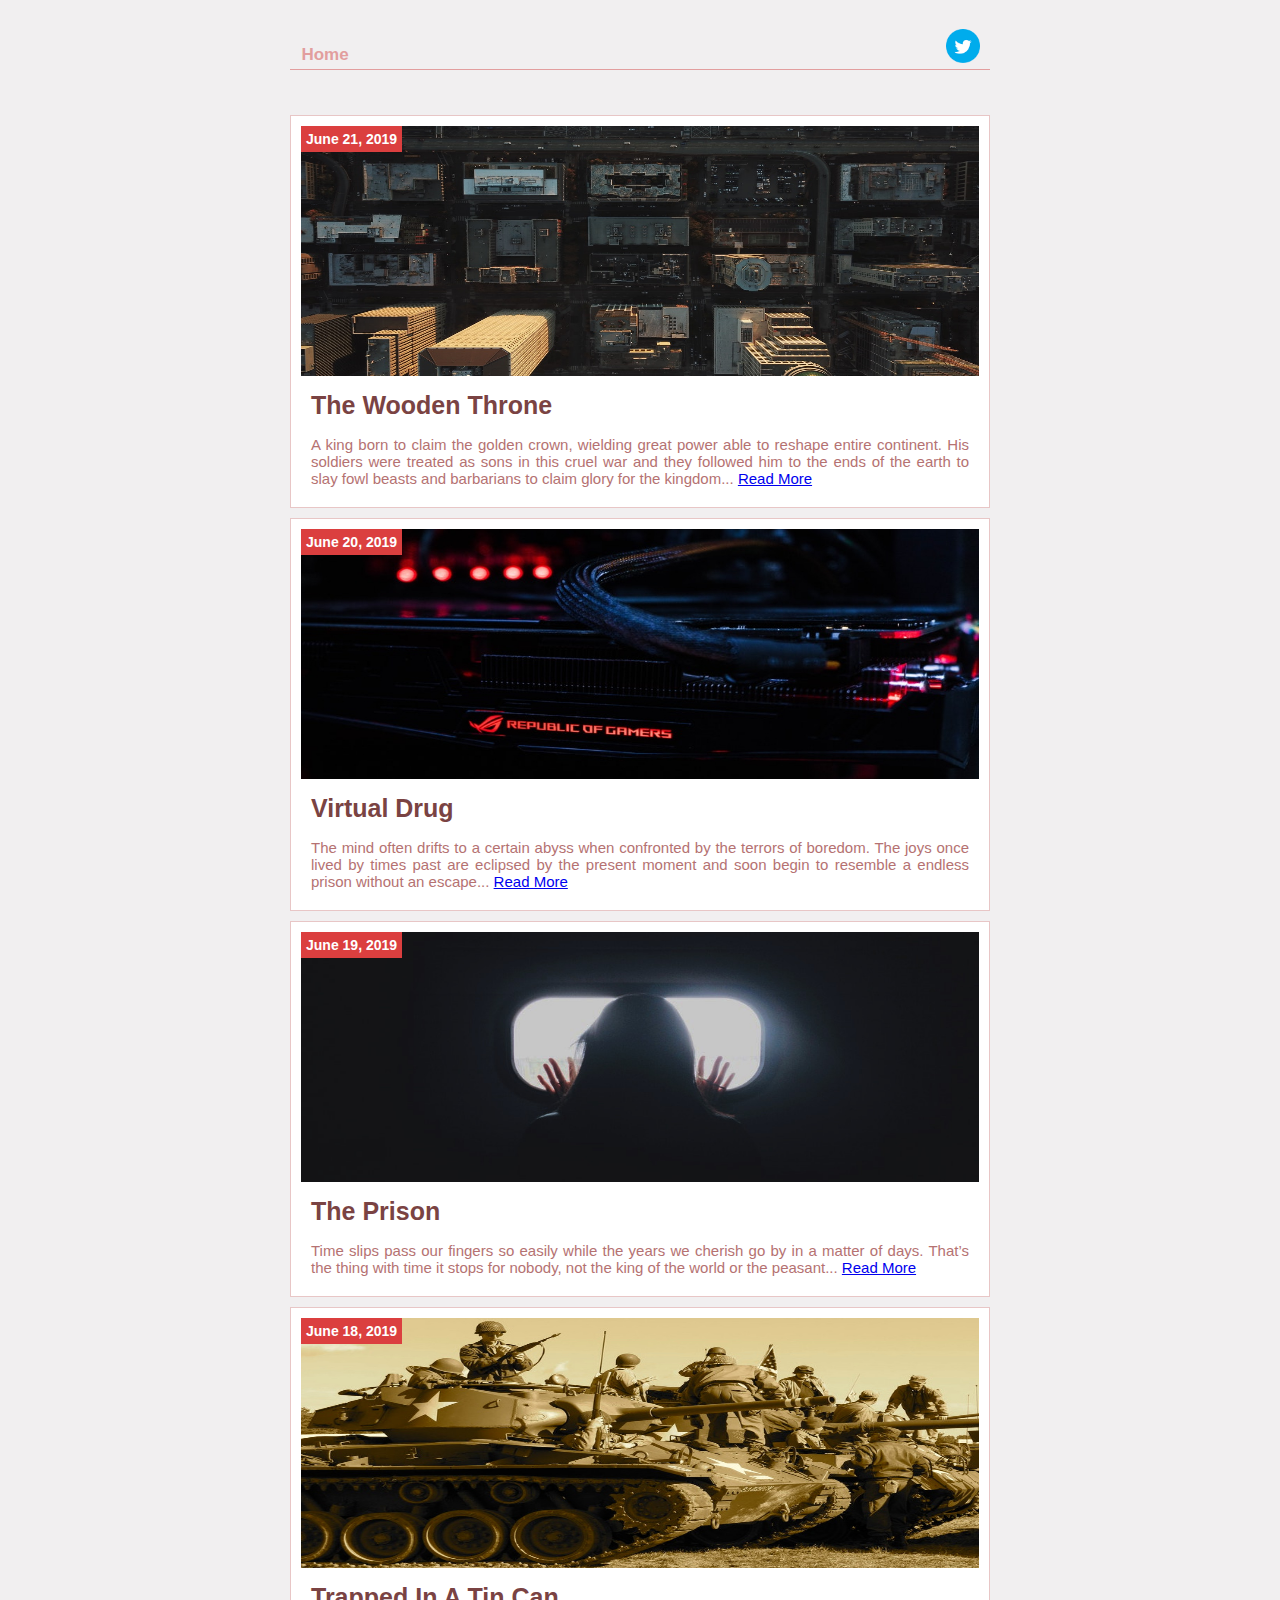
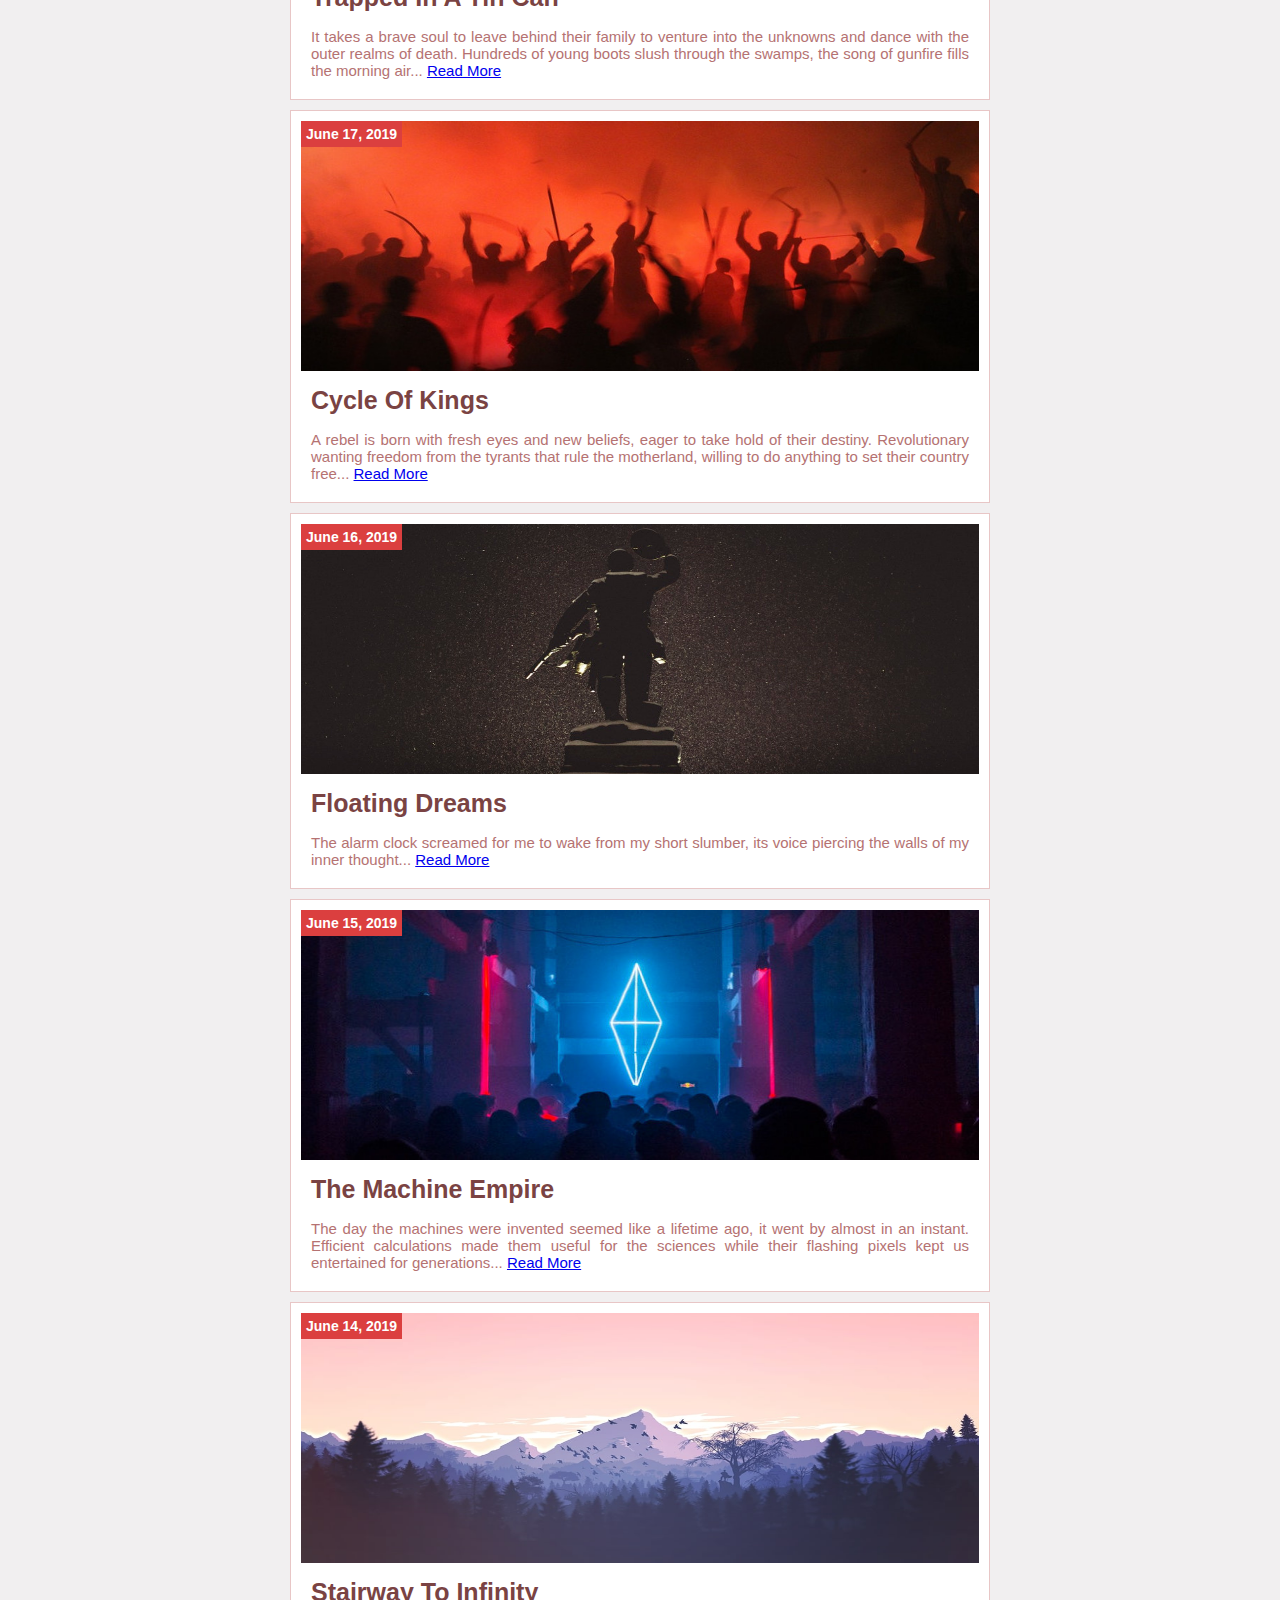
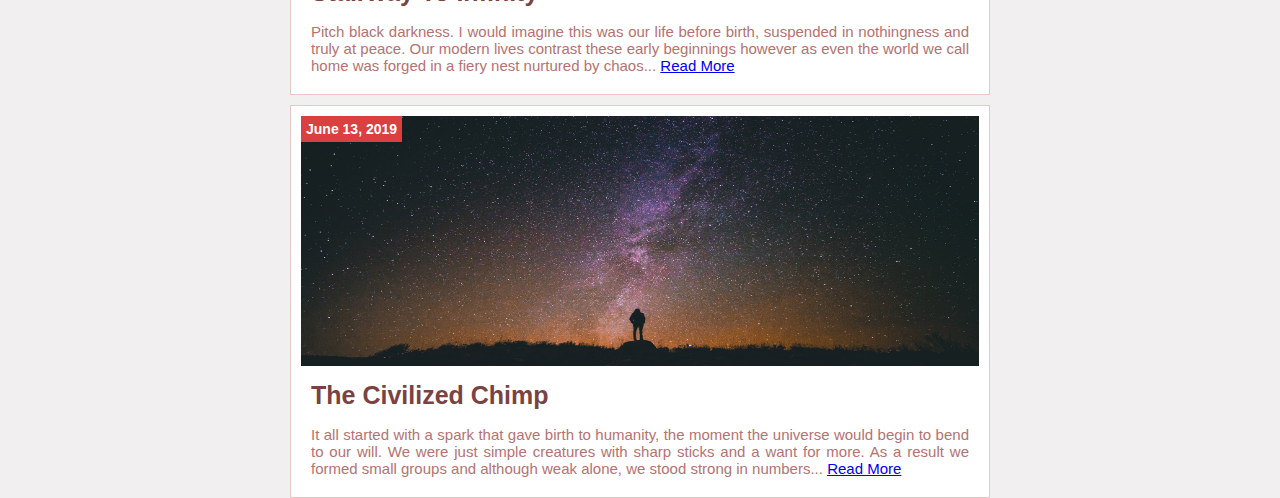
<file: index.html>
<!DOCTYPE html>
<html>
<head>
		<script async src="https://www.googletagmanager.com/gtag/js?id=UA-142125224-1"></script>
	<script>
	  window.dataLayer = window.dataLayer || [];
	  function gtag(){dataLayer.push(arguments);}
	  gtag('js', new Date());

	  gtag('config', 'UA-142125224-1');
	</script>
	<link rel="shortcut icon" href="/assets/favicon.ico" type="image/x-icon">
	<meta charset="utf-8">
	<meta name="viewport" content="width=device-width" initial-scale="1.0">
	<title>Broscograd</title>
	<link rel="stylesheet" type="text/css" href="/assets/layout.css">
</head>
<body>
	<div class="navbar center">
	<ul>
		<li><a href="/">Home</a></li>
	</ul>
	<div class="social-container">
		<a href="https://twitter.com/broscograd"><img src="/assets/flat_twitter.png" alt="twitter logo"></a>
	</div>

</div>


	
	<div class="article-container center">
		
		<div class="timestamp">June 21, 2019</div>
		<div class="article-banner">
			<a href="/2019/06/21/the-wooden-throne.html"><img src="/assets/the-wooden-throne.jpg" alt="The Wooden Throne"></a>
		</div>
		<div class="article-title">
			<a href="/2019/06/21/the-wooden-throne.html">The Wooden Throne</a>
		</div>
		<div class="rss-feed">
			<span>A king born to claim the golden crown, wielding great power able to reshape entire continent. His soldiers were treated as sons in this cruel war and they followed him to the ends of the earth to slay fowl beasts and barbarians to claim glory for the kingdom... <a href="/2019/06/21/the-wooden-throne.html">Read More</a></span>
		</div>
	</div>
	
	<div class="article-container center">
		
		<div class="timestamp">June 20, 2019</div>
		<div class="article-banner">
			<a href="/2019/06/20/virtual-drug.html"><img src="/assets/virtual-drug.jpg" alt="Virtual Drug"></a>
		</div>
		<div class="article-title">
			<a href="/2019/06/20/virtual-drug.html">Virtual Drug</a>
		</div>
		<div class="rss-feed">
			<span>The mind often drifts to a certain abyss when confronted by the terrors of boredom. The joys once lived by times past are eclipsed by the present moment and soon begin to resemble a endless prison without an escape... <a href="/2019/06/20/virtual-drug.html">Read More</a></span>
		</div>
	</div>
	
	<div class="article-container center">
		
		<div class="timestamp">June 19, 2019</div>
		<div class="article-banner">
			<a href="/2019/06/19/the-prison.html"><img src="/assets/the-prison.jpg" alt="The Prison"></a>
		</div>
		<div class="article-title">
			<a href="/2019/06/19/the-prison.html">The Prison</a>
		</div>
		<div class="rss-feed">
			<span>Time slips pass our fingers so easily while the years we cherish go by in a matter of days. That’s the thing with time it stops for nobody, not the king of the world or the peasant... <a href="/2019/06/19/the-prison.html">Read More</a></span>
		</div>
	</div>
	
	<div class="article-container center">
		
		<div class="timestamp">June 18, 2019</div>
		<div class="article-banner">
			<a href="/2019/06/18/trapped-in-a-tin-can.html"><img src="/assets/trapped-in-a-tin-can.jpg" alt="Trapped In A Tin Can"></a>
		</div>
		<div class="article-title">
			<a href="/2019/06/18/trapped-in-a-tin-can.html">Trapped In A Tin Can</a>
		</div>
		<div class="rss-feed">
			<span>It takes a brave soul to leave behind their family to venture into the unknowns and dance with the outer realms of death. Hundreds of young boots slush through the swamps, the song of gunfire fills the morning air... <a href="/2019/06/18/trapped-in-a-tin-can.html">Read More</a></span>
		</div>
	</div>
	
	<div class="article-container center">
		
		<div class="timestamp">June 17, 2019</div>
		<div class="article-banner">
			<a href="/2019/06/17/cycle-of-kings.html"><img src="/assets/the-king-cycle.jpg" alt="Cycle Of Kings"></a>
		</div>
		<div class="article-title">
			<a href="/2019/06/17/cycle-of-kings.html">Cycle Of Kings</a>
		</div>
		<div class="rss-feed">
			<span>A rebel is born with fresh eyes and new beliefs, eager to take hold of their destiny. Revolutionary wanting freedom from the tyrants that rule the motherland, willing to do anything to set their country free... <a href="/2019/06/17/cycle-of-kings.html">Read More</a></span>
		</div>
	</div>
	
	<div class="article-container center">
		
		<div class="timestamp">June 16, 2019</div>
		<div class="article-banner">
			<a href="/2019/06/16/floating-dreams.html"><img src="/assets/floating-dreams.jpg" alt="Floating Dreams"></a>
		</div>
		<div class="article-title">
			<a href="/2019/06/16/floating-dreams.html">Floating Dreams</a>
		</div>
		<div class="rss-feed">
			<span>The alarm clock screamed for me to wake from my short slumber, its voice piercing the walls of my inner thought... <a href="/2019/06/16/floating-dreams.html">Read More</a></span>
		</div>
	</div>
	
	<div class="article-container center">
		
		<div class="timestamp">June 15, 2019</div>
		<div class="article-banner">
			<a href="/2019/06/15/the-machine-empire.html"><img src="/assets/synthetic-empire.jpg" alt="The Machine Empire"></a>
		</div>
		<div class="article-title">
			<a href="/2019/06/15/the-machine-empire.html">The Machine Empire</a>
		</div>
		<div class="rss-feed">
			<span>The day the machines were invented seemed like a lifetime ago, it went by almost in an instant. Efficient calculations made them useful for the sciences while their flashing pixels kept us entertained for generations... <a href="/2019/06/15/the-machine-empire.html">Read More</a></span>
		</div>
	</div>
	
	<div class="article-container center">
		
		<div class="timestamp">June 14, 2019</div>
		<div class="article-banner">
			<a href="/2019/06/14/stairway-to-infinity.html"><img src="/assets/the-stairway-to-infinity.jpg" alt="Stairway To Infinity"></a>
		</div>
		<div class="article-title">
			<a href="/2019/06/14/stairway-to-infinity.html">Stairway To Infinity</a>
		</div>
		<div class="rss-feed">
			<span>Pitch black darkness. I would imagine this was our life before birth, suspended in nothingness and truly at peace. Our modern lives contrast these early beginnings however as even the world we call home was forged in a fiery nest nurtured by chaos... <a href="/2019/06/14/stairway-to-infinity.html">Read More</a></span>
		</div>
	</div>
	
	<div class="article-container center">
		
		<div class="timestamp">June 13, 2019</div>
		<div class="article-banner">
			<a href="/2019/06/13/the-civilized-chimp.html"><img src="/assets/the-civilized-chimp-cover.jpg" alt="The Civilized Chimp"></a>
		</div>
		<div class="article-title">
			<a href="/2019/06/13/the-civilized-chimp.html">The Civilized Chimp</a>
		</div>
		<div class="rss-feed">
			<span>It all started with a spark that gave birth to humanity, the moment the universe would begin to bend to our will. We were just simple creatures with sharp sticks and a want for more. As a result we formed small groups and although weak alone, we stood strong in numbers... <a href="/2019/06/13/the-civilized-chimp.html">Read More</a></span>
		</div>
	</div>
	
</body>
</html>
</file>
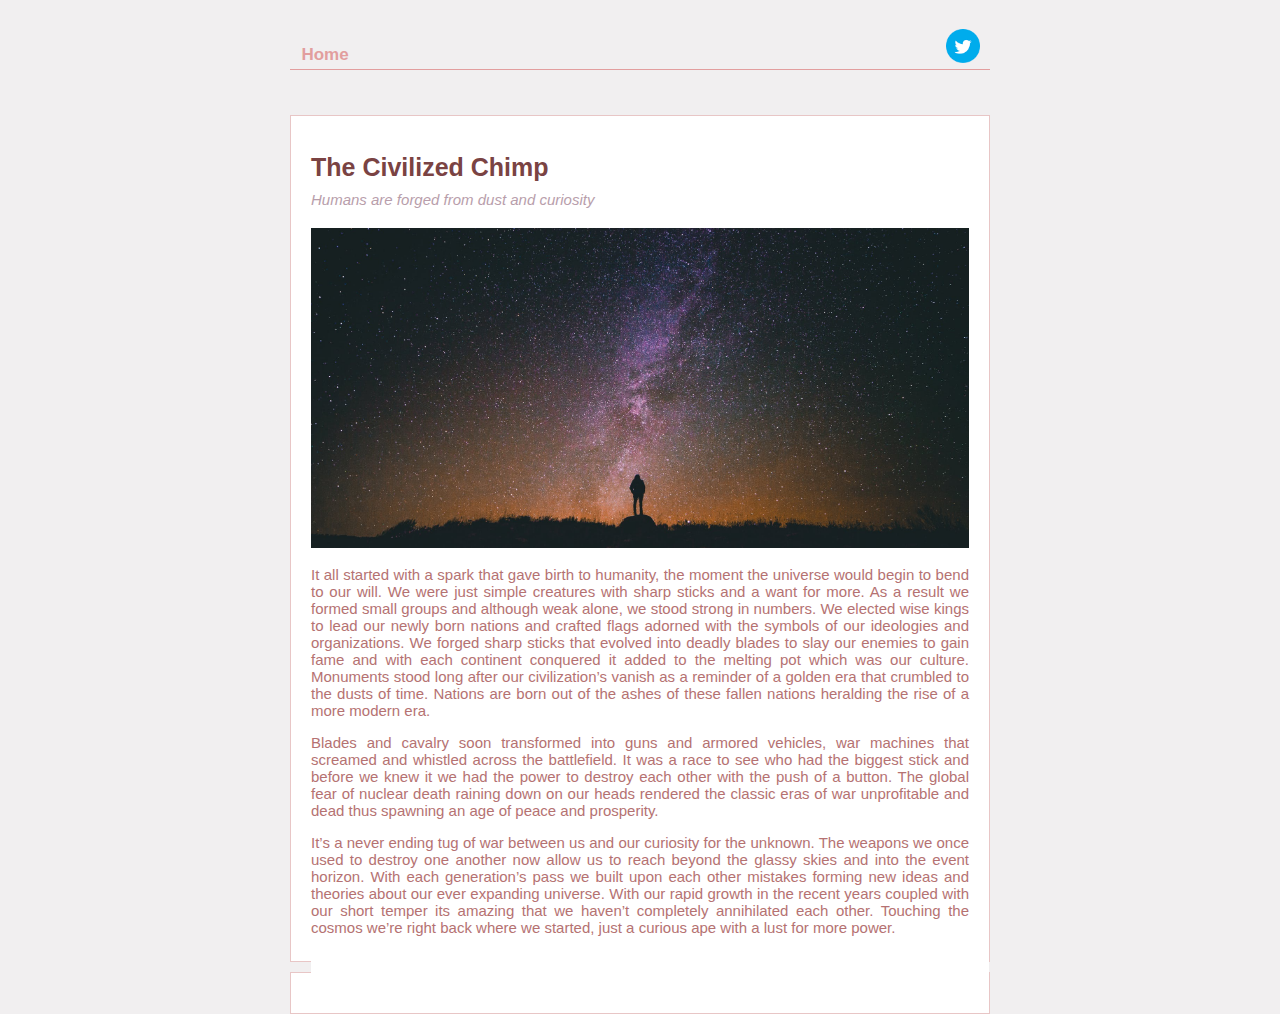
<file: 2019/06/13/the-civilized-chimp.html>
<!DOCTYPE html>
<html>
<head>
		<script async src="https://www.googletagmanager.com/gtag/js?id=UA-142125224-1"></script>
	<script>
	  window.dataLayer = window.dataLayer || [];
	  function gtag(){dataLayer.push(arguments);}
	  gtag('js', new Date());

	  gtag('config', 'UA-142125224-1');
	</script>
	<link rel="shortcut icon" href="/assets/favicon.ico" type="image/x-icon">
	<meta charset="utf-8">
	<meta name="viewport" content="width=device-width" initial-scale="1.0">
	<title>The Civilized Chimp</title>
	<link rel="stylesheet" type="text/css" href="/assets/layout.css">
</head>
<body>
	<div class="navbar center">
	<ul>
		<li><a href="/">Home</a></li>
	</ul>
	<div class="social-container">
		<a href="https://twitter.com/broscograd"><img src="/assets/flat_twitter.png" alt="twitter logo"></a>
	</div>

</div>


	<div class="article-container center">
		<div class="article-title"><h1>The Civilized Chimp</h1></div>
		<div class="hook">Humans are forged from dust and curiosity</div>
		<div class="article-image"><img src="/assets/the-civilized-chimp-cover.jpg" alt="The Civilized Chimp"></div>
		<p>It all started with a spark that gave birth to humanity, the moment the universe would begin to bend to our will. We were just simple creatures with sharp sticks and a want for more. As a result we formed small groups and although weak alone, we stood strong in numbers. We elected wise kings to lead our newly born nations and crafted flags adorned with the symbols of our ideologies and organizations. We forged sharp sticks that evolved into deadly blades to slay our enemies to gain fame and with each continent conquered it added to the melting pot which was our culture. Monuments stood long after our civilization’s vanish as a reminder of a golden era that crumbled to the dusts of time. Nations are born out of the ashes of these fallen nations heralding the rise of a more modern era.</p>

<p>Blades and cavalry soon transformed into guns and armored vehicles, war machines that screamed and whistled across the battlefield. It was a race to see who had the biggest stick and before we knew it we had the power to destroy each other with the push of a button. The global fear of nuclear death raining down on our heads rendered the classic eras of war unprofitable and dead thus spawning an age of peace and prosperity.</p>

<p>It’s a never ending tug of war between us and our curiosity for the unknown. The weapons we once used to destroy one another now allow us to reach beyond the glassy skies and into the event horizon. With each generation’s pass we built upon each other mistakes forming new ideas and theories about our ever expanding universe. With our rapid growth in the recent years coupled with our short temper its amazing that we haven’t completely annihilated each other. Touching the cosmos we’re right back where we started, just a curious ape with a lust for more power.</p>

	</div>
	<div class="article-container center">
		<div id="disqus_thread" class="augment"></div>
	</div>
	
	<script>
	var disqus_config = function () 
	{
		this.page.url = PAGE_URL;
		this.page.identifier = PAGE_IDENTIFIER;
	};

	(function() 
	{ // DON'T EDIT BELOW THIS LINE
		var d = document, s = d.createElement('script');
		s.src = 'https://broscograd.disqus.com/embed.js';
		s.setAttribute('data-timestamp', +new Date());
		(d.head || d.body).appendChild(s);
	})();
	</script>
	<noscript>Please enable JavaScript to view the <a href="https://disqus.com/?ref_noscript">comments powered by Disqus.</a></noscript>
</body>
</html>
</file>
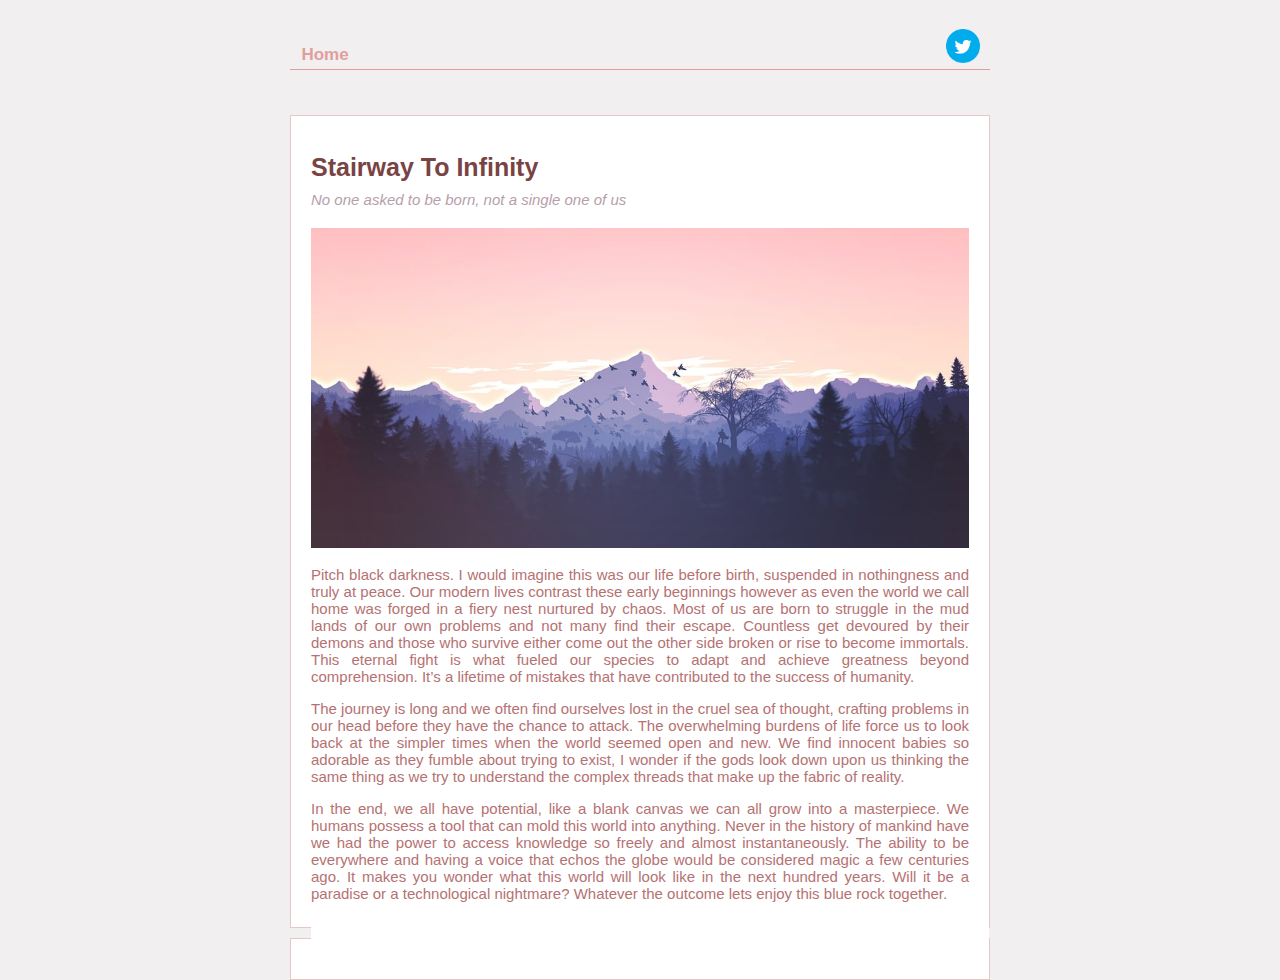
<file: 2019/06/14/stairway-to-infinity.html>
<!DOCTYPE html>
<html>
<head>
		<script async src="https://www.googletagmanager.com/gtag/js?id=UA-142125224-1"></script>
	<script>
	  window.dataLayer = window.dataLayer || [];
	  function gtag(){dataLayer.push(arguments);}
	  gtag('js', new Date());

	  gtag('config', 'UA-142125224-1');
	</script>
	<link rel="shortcut icon" href="/assets/favicon.ico" type="image/x-icon">
	<meta charset="utf-8">
	<meta name="viewport" content="width=device-width" initial-scale="1.0">
	<title>Stairway To Infinity</title>
	<link rel="stylesheet" type="text/css" href="/assets/layout.css">
</head>
<body>
	<div class="navbar center">
	<ul>
		<li><a href="/">Home</a></li>
	</ul>
	<div class="social-container">
		<a href="https://twitter.com/broscograd"><img src="/assets/flat_twitter.png" alt="twitter logo"></a>
	</div>

</div>


	<div class="article-container center">
		<div class="article-title"><h1>Stairway To Infinity</h1></div>
		<div class="hook">No one asked to be born, not a single one of us</div>
		<div class="article-image"><img src="/assets/the-stairway-to-infinity.jpg" alt="Stairway To Infinity"></div>
		<p>Pitch black darkness. I would imagine this was our life before birth, suspended in nothingness and truly at peace. Our modern lives contrast these early beginnings however as even the world we call home was forged in a fiery nest nurtured by chaos. Most of us are born to struggle in the mud lands of our own problems and not many find their escape. Countless get devoured by their demons and those who survive either come out the other side broken or rise to become immortals. This eternal fight is what fueled our species to adapt and achieve greatness beyond comprehension. It’s a lifetime of mistakes that have contributed to the success of humanity.</p>

<p>The journey is long and we often find ourselves lost in the cruel sea of thought, crafting problems in our head before they have the chance to attack. The overwhelming burdens of life force us to look back at the simpler times when the world seemed open and new. We find innocent babies so adorable as they fumble about trying to exist, I wonder if the gods look down upon us thinking the same thing as we try to understand the complex threads that make up the fabric of reality.</p>

<p>In the end, we all have potential, like a blank canvas we can all grow into a masterpiece. We humans possess a tool that can mold this world into anything. Never in the history of mankind have we had the power to access knowledge so freely and almost instantaneously. The ability to be everywhere and having a voice that echos the globe would be considered magic a few centuries ago. It makes you wonder what this world will look like in the next hundred years. Will it be a paradise or a technological nightmare? Whatever the outcome lets enjoy this blue rock together.</p>

	</div>
	<div class="article-container center">
		<div id="disqus_thread" class="augment"></div>
	</div>
	
	<script>
	var disqus_config = function () 
	{
		this.page.url = PAGE_URL;
		this.page.identifier = PAGE_IDENTIFIER;
	};

	(function() 
	{ // DON'T EDIT BELOW THIS LINE
		var d = document, s = d.createElement('script');
		s.src = 'https://broscograd.disqus.com/embed.js';
		s.setAttribute('data-timestamp', +new Date());
		(d.head || d.body).appendChild(s);
	})();
	</script>
	<noscript>Please enable JavaScript to view the <a href="https://disqus.com/?ref_noscript">comments powered by Disqus.</a></noscript>
</body>
</html>
</file>
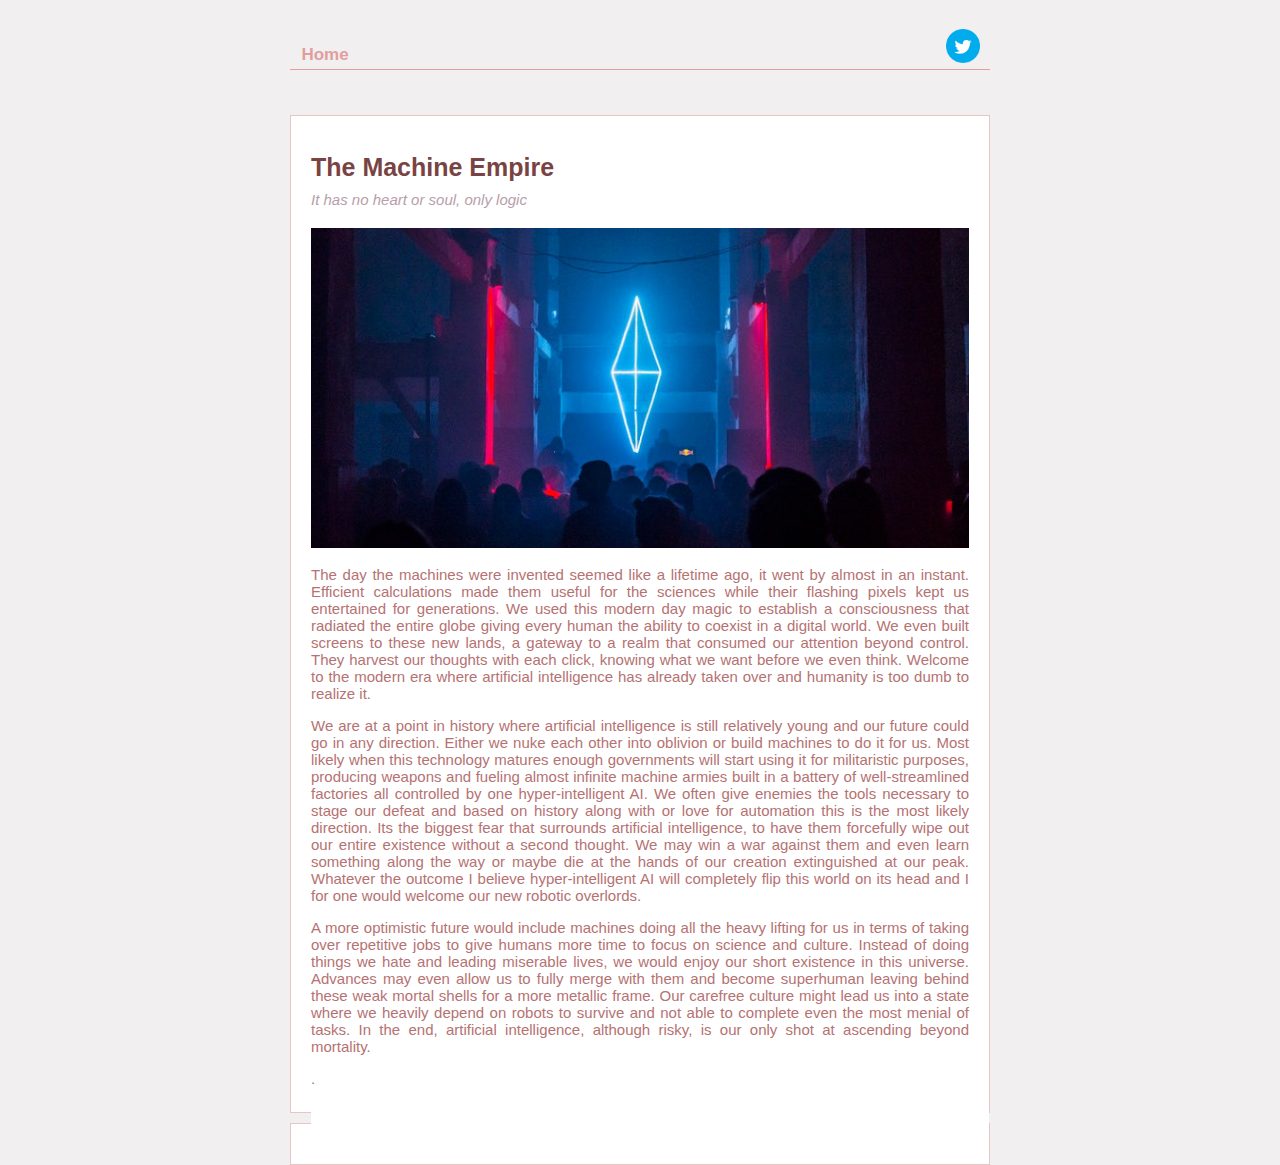
<file: 2019/06/15/the-machine-empire.html>
<!DOCTYPE html>
<html>
<head>
		<script async src="https://www.googletagmanager.com/gtag/js?id=UA-142125224-1"></script>
	<script>
	  window.dataLayer = window.dataLayer || [];
	  function gtag(){dataLayer.push(arguments);}
	  gtag('js', new Date());

	  gtag('config', 'UA-142125224-1');
	</script>
	<link rel="shortcut icon" href="/assets/favicon.ico" type="image/x-icon">
	<meta charset="utf-8">
	<meta name="viewport" content="width=device-width" initial-scale="1.0">
	<title>The Machine Empire</title>
	<link rel="stylesheet" type="text/css" href="/assets/layout.css">
</head>
<body>
	<div class="navbar center">
	<ul>
		<li><a href="/">Home</a></li>
	</ul>
	<div class="social-container">
		<a href="https://twitter.com/broscograd"><img src="/assets/flat_twitter.png" alt="twitter logo"></a>
	</div>

</div>


	<div class="article-container center">
		<div class="article-title"><h1>The Machine Empire</h1></div>
		<div class="hook">It has no heart or soul, only logic</div>
		<div class="article-image"><img src="/assets/synthetic-empire.jpg" alt="The Machine Empire"></div>
		<p>The day the machines were invented seemed like a lifetime ago, it went by almost in an instant. Efficient calculations made them useful for the sciences while their flashing pixels kept us entertained for generations. We used this modern day magic to establish a consciousness that radiated the entire globe giving every human the ability to coexist in a digital world. We even built screens to these new lands, a gateway to a realm that consumed our attention beyond control. They harvest our thoughts with each click, knowing what we want before we even think. Welcome to the modern era where artificial intelligence has already taken over and humanity is too dumb to realize it.</p>

<p>We are at a point in history where artificial intelligence is still relatively young and our future could go in any direction. Either we nuke each other into oblivion or build machines to do it for us. Most likely when this technology matures enough governments will start using it for militaristic purposes, producing weapons and fueling almost infinite machine armies built in a battery of well-streamlined factories all controlled by one hyper-intelligent AI. We often give enemies the tools necessary to stage our defeat and based on history along with or love for automation this is the most likely direction. Its the biggest fear that surrounds artificial intelligence, to have them forcefully wipe out our entire existence without a second thought. We may win a war against them and even learn something along the way or maybe die at the hands of our creation extinguished at our peak. Whatever the outcome I believe hyper-intelligent AI will completely flip this world on its head and I for one would welcome our new robotic overlords.</p>

<p>A more optimistic future would include machines doing all the heavy lifting for us in terms of taking over repetitive jobs to give humans more time to focus on science and culture. Instead of doing things we hate and leading miserable lives, we would enjoy our short existence in this universe. Advances may even allow us to fully merge with them and become superhuman leaving behind these weak mortal shells for a more metallic frame. Our carefree culture might lead us into a state where we heavily depend on robots to survive and not able to complete even the most menial of tasks. In the end, artificial intelligence, although risky, is our only shot at ascending beyond mortality.</p>

<p>.</p>


	</div>
	<div class="article-container center">
		<div id="disqus_thread" class="augment"></div>
	</div>
	
	<script>
	var disqus_config = function () 
	{
		this.page.url = PAGE_URL;
		this.page.identifier = PAGE_IDENTIFIER;
	};

	(function() 
	{ // DON'T EDIT BELOW THIS LINE
		var d = document, s = d.createElement('script');
		s.src = 'https://broscograd.disqus.com/embed.js';
		s.setAttribute('data-timestamp', +new Date());
		(d.head || d.body).appendChild(s);
	})();
	</script>
	<noscript>Please enable JavaScript to view the <a href="https://disqus.com/?ref_noscript">comments powered by Disqus.</a></noscript>
</body>
</html>
</file>
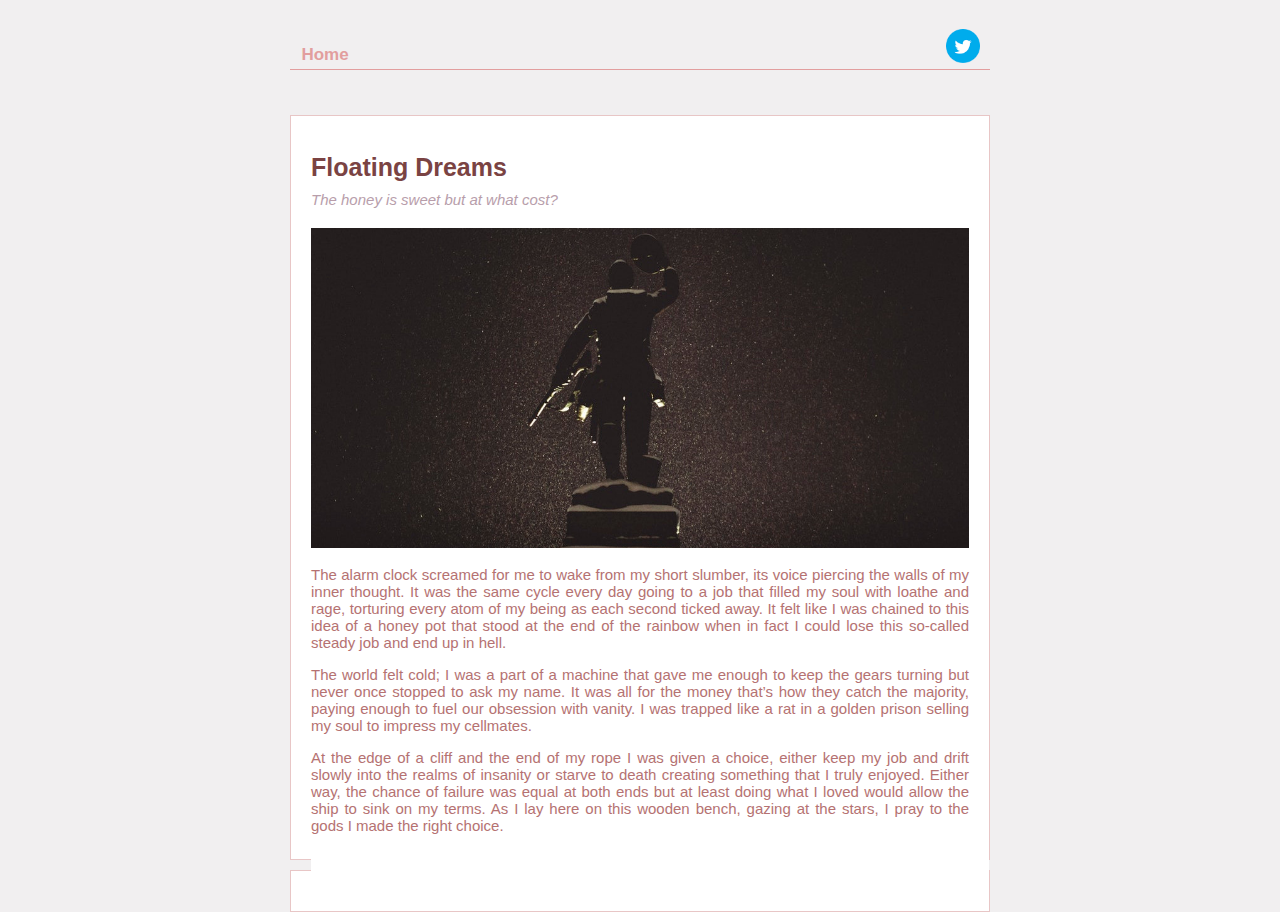
<file: 2019/06/16/floating-dreams.html>
<!DOCTYPE html>
<html>
<head>
		<script async src="https://www.googletagmanager.com/gtag/js?id=UA-142125224-1"></script>
	<script>
	  window.dataLayer = window.dataLayer || [];
	  function gtag(){dataLayer.push(arguments);}
	  gtag('js', new Date());

	  gtag('config', 'UA-142125224-1');
	</script>
	<link rel="shortcut icon" href="/assets/favicon.ico" type="image/x-icon">
	<meta charset="utf-8">
	<meta name="viewport" content="width=device-width" initial-scale="1.0">
	<title>Floating Dreams</title>
	<link rel="stylesheet" type="text/css" href="/assets/layout.css">
</head>
<body>
	<div class="navbar center">
	<ul>
		<li><a href="/">Home</a></li>
	</ul>
	<div class="social-container">
		<a href="https://twitter.com/broscograd"><img src="/assets/flat_twitter.png" alt="twitter logo"></a>
	</div>

</div>


	<div class="article-container center">
		<div class="article-title"><h1>Floating Dreams</h1></div>
		<div class="hook">The honey is sweet but at what cost?</div>
		<div class="article-image"><img src="/assets/floating-dreams.jpg" alt="Floating Dreams"></div>
		<p>The alarm clock screamed for me to wake from my short slumber, its voice piercing the walls of my inner thought. It was the same cycle every day going to a job that filled my soul with loathe and rage, torturing every atom of my being as each second ticked away. It felt like I was chained to this idea of a honey pot that stood at the end of the rainbow when in fact I could lose this so-called steady job and end up in hell.</p>

<p>The world felt cold; I was a part of a machine that gave me enough to keep the gears turning but never once stopped to ask my name. It was all for the money that’s how they catch the majority, paying enough to fuel our obsession with vanity. I was trapped like a rat in a golden prison selling my soul to impress my cellmates.</p>

<p>At the edge of a cliff and the end of my rope I was given a choice, either keep my job and drift slowly into the realms of insanity or starve to death creating something that I truly enjoyed. Either way, the chance of failure was equal at both ends but at least doing what I loved would allow the ship to sink on my terms. As I lay here on this wooden bench, gazing at the stars, I pray to the gods I made the right choice.</p>

	</div>
	<div class="article-container center">
		<div id="disqus_thread" class="augment"></div>
	</div>
	
	<script>
	var disqus_config = function () 
	{
		this.page.url = PAGE_URL;
		this.page.identifier = PAGE_IDENTIFIER;
	};

	(function() 
	{ // DON'T EDIT BELOW THIS LINE
		var d = document, s = d.createElement('script');
		s.src = 'https://broscograd.disqus.com/embed.js';
		s.setAttribute('data-timestamp', +new Date());
		(d.head || d.body).appendChild(s);
	})();
	</script>
	<noscript>Please enable JavaScript to view the <a href="https://disqus.com/?ref_noscript">comments powered by Disqus.</a></noscript>
</body>
</html>
</file>
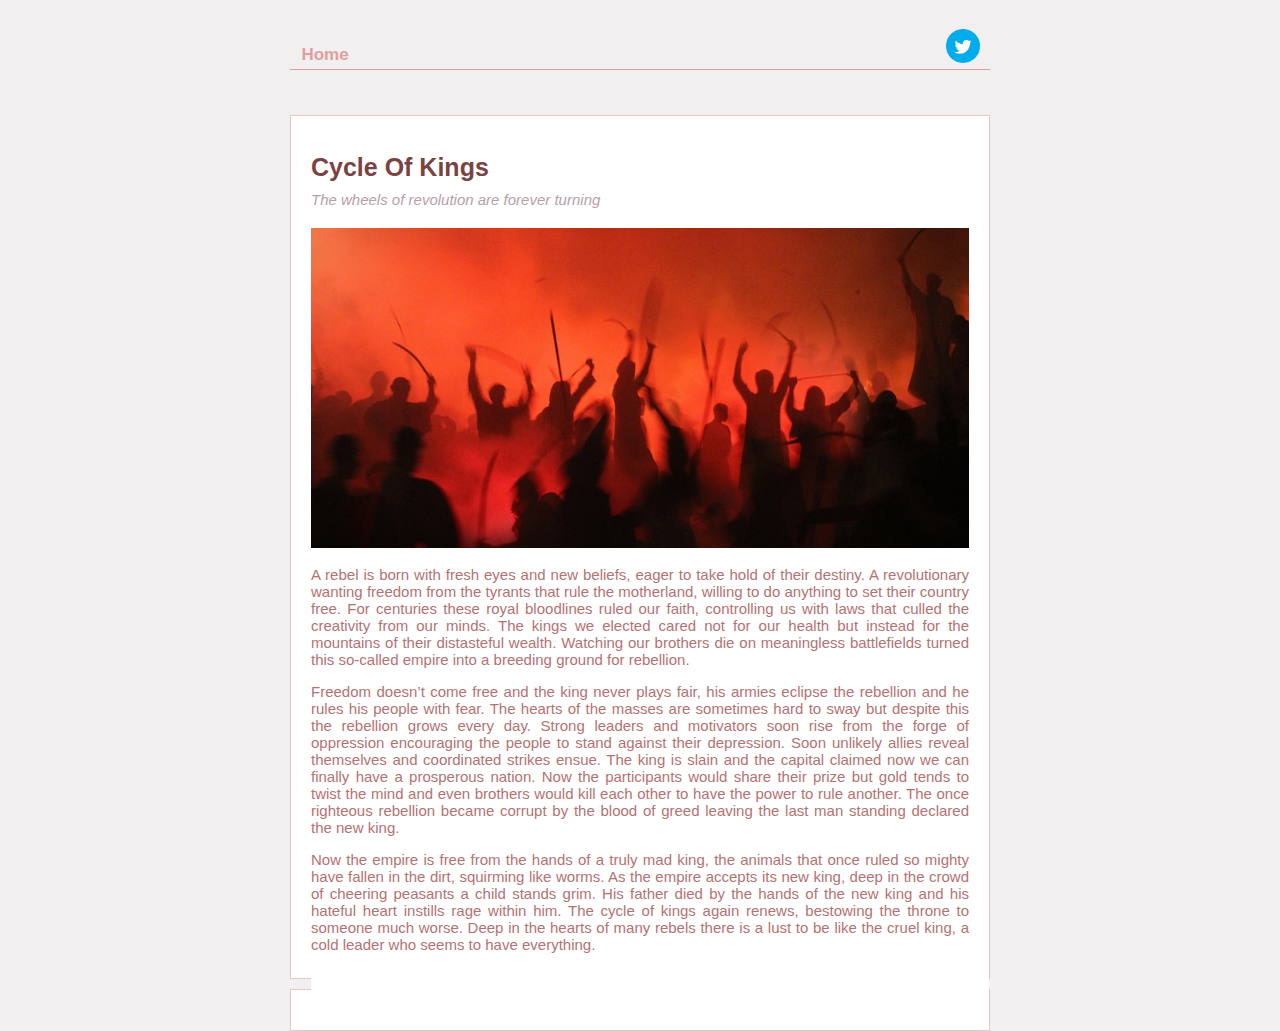
<file: 2019/06/17/cycle-of-kings.html>
<!DOCTYPE html>
<html>
<head>
		<script async src="https://www.googletagmanager.com/gtag/js?id=UA-142125224-1"></script>
	<script>
	  window.dataLayer = window.dataLayer || [];
	  function gtag(){dataLayer.push(arguments);}
	  gtag('js', new Date());

	  gtag('config', 'UA-142125224-1');
	</script>
	<link rel="shortcut icon" href="/assets/favicon.ico" type="image/x-icon">
	<meta charset="utf-8">
	<meta name="viewport" content="width=device-width" initial-scale="1.0">
	<title>Cycle Of Kings</title>
	<link rel="stylesheet" type="text/css" href="/assets/layout.css">
</head>
<body>
	<div class="navbar center">
	<ul>
		<li><a href="/">Home</a></li>
	</ul>
	<div class="social-container">
		<a href="https://twitter.com/broscograd"><img src="/assets/flat_twitter.png" alt="twitter logo"></a>
	</div>

</div>


	<div class="article-container center">
		<div class="article-title"><h1>Cycle Of Kings</h1></div>
		<div class="hook">The wheels of revolution are forever turning</div>
		<div class="article-image"><img src="/assets/the-king-cycle.jpg" alt="Cycle Of Kings"></div>
		<p>A rebel is born with fresh eyes and new beliefs, eager to take hold of their destiny. A revolutionary wanting freedom from the tyrants that rule the motherland, willing to do anything to set their country free. For centuries these royal bloodlines ruled our faith, controlling us with laws that culled the creativity from our minds. The kings we elected cared not for our health but instead for the mountains of their distasteful wealth. Watching our brothers die on meaningless battlefields turned this so-called empire into a breeding ground for rebellion.</p>

<p>Freedom doesn’t come free and the king never plays fair, his armies eclipse the rebellion and he rules his people with fear. The hearts of the masses are sometimes hard to sway but despite this the rebellion grows every day. Strong leaders and motivators soon rise from the forge of oppression encouraging the people to stand against their depression. Soon unlikely allies reveal themselves and coordinated strikes ensue. The king is slain and the capital claimed now we can finally have a prosperous nation. Now the participants would share their prize but gold tends to twist the mind and even brothers would kill each other to have the power to rule another. The once righteous rebellion became corrupt by the blood of greed leaving the last man standing declared the new king.</p>

<p>Now the empire is free from the hands of a truly mad king, the animals that once ruled so mighty have fallen in the dirt, squirming like worms. As the empire accepts its new king, deep in the crowd of cheering peasants a child stands grim. His father died by the hands of the new king and his hateful heart instills rage within him. The cycle of kings again renews, bestowing the throne to someone much worse. Deep in the hearts of many rebels there is a lust to be like the cruel king, a cold leader who seems to have everything.</p>

	</div>
	<div class="article-container center">
		<div id="disqus_thread" class="augment"></div>
	</div>
	
	<script>
	var disqus_config = function () 
	{
		this.page.url = PAGE_URL;
		this.page.identifier = PAGE_IDENTIFIER;
	};

	(function() 
	{ // DON'T EDIT BELOW THIS LINE
		var d = document, s = d.createElement('script');
		s.src = 'https://broscograd.disqus.com/embed.js';
		s.setAttribute('data-timestamp', +new Date());
		(d.head || d.body).appendChild(s);
	})();
	</script>
	<noscript>Please enable JavaScript to view the <a href="https://disqus.com/?ref_noscript">comments powered by Disqus.</a></noscript>
</body>
</html>
</file>
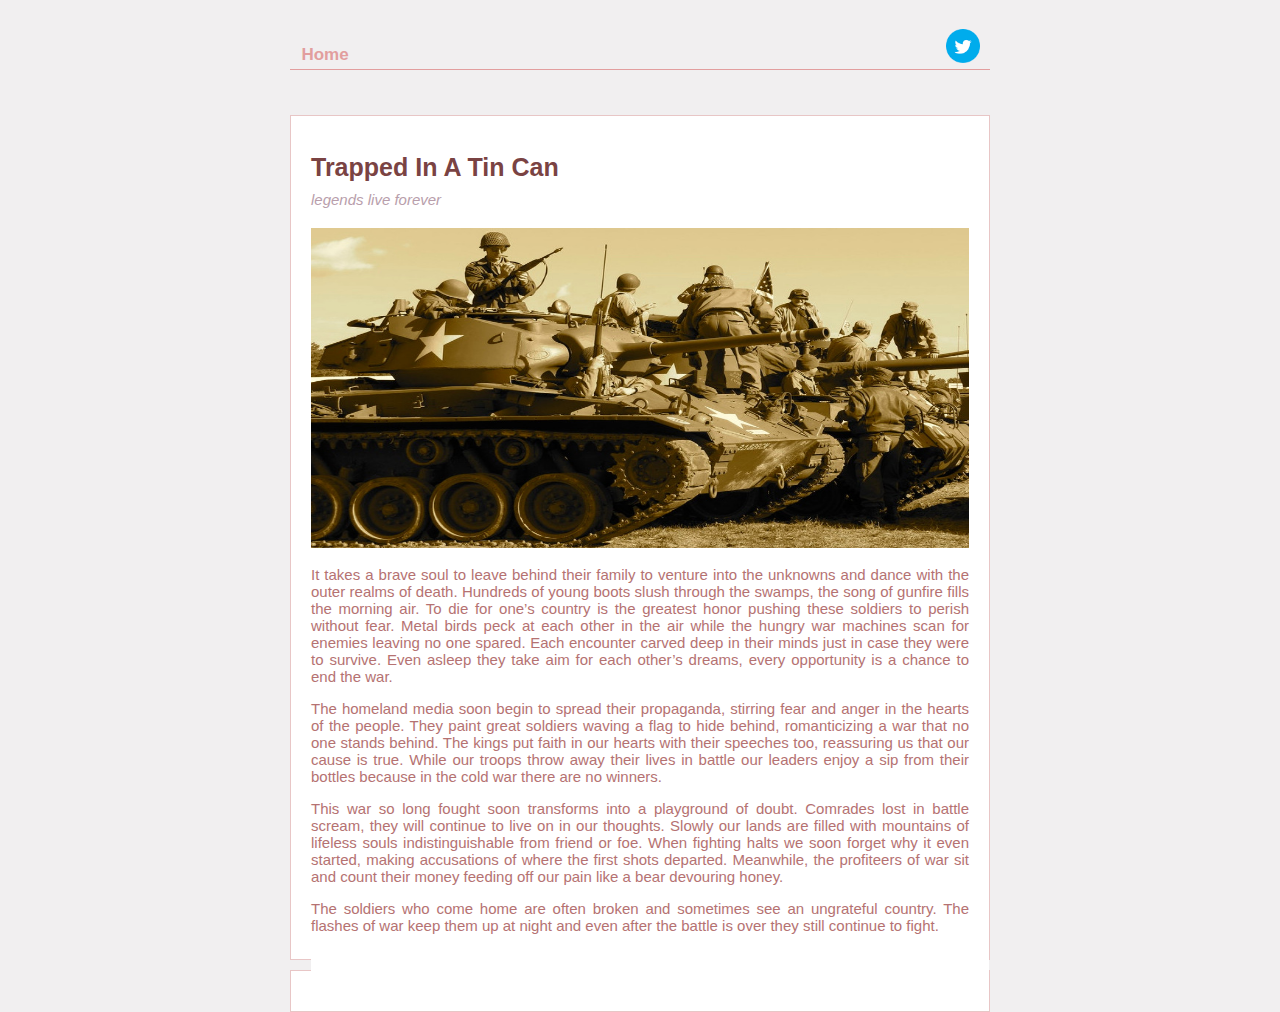
<file: 2019/06/18/trapped-in-a-tin-can.html>
<!DOCTYPE html>
<html>
<head>
		<script async src="https://www.googletagmanager.com/gtag/js?id=UA-142125224-1"></script>
	<script>
	  window.dataLayer = window.dataLayer || [];
	  function gtag(){dataLayer.push(arguments);}
	  gtag('js', new Date());

	  gtag('config', 'UA-142125224-1');
	</script>
	<link rel="shortcut icon" href="/assets/favicon.ico" type="image/x-icon">
	<meta charset="utf-8">
	<meta name="viewport" content="width=device-width" initial-scale="1.0">
	<title>Trapped In A Tin Can</title>
	<link rel="stylesheet" type="text/css" href="/assets/layout.css">
</head>
<body>
	<div class="navbar center">
	<ul>
		<li><a href="/">Home</a></li>
	</ul>
	<div class="social-container">
		<a href="https://twitter.com/broscograd"><img src="/assets/flat_twitter.png" alt="twitter logo"></a>
	</div>

</div>


	<div class="article-container center">
		<div class="article-title"><h1>Trapped In A Tin Can</h1></div>
		<div class="hook">legends live forever</div>
		<div class="article-image"><img src="/assets/trapped-in-a-tin-can.jpg" alt="Trapped In A Tin Can"></div>
		<p>It takes a brave soul to leave behind their family to venture into the unknowns and dance with the outer realms of death. Hundreds of young boots slush through the swamps, the song of gunfire fills the morning air. To die for one’s country is the greatest honor pushing these soldiers to perish without fear. Metal birds peck at each other in the air while the hungry war machines scan for enemies leaving no one spared. Each encounter carved deep in their minds just in case they were to survive. Even asleep they take aim for each other’s dreams, every opportunity is a chance to end the war.</p>

<p>The homeland media soon begin to spread their propaganda, stirring fear and anger in the hearts of the people. They paint great soldiers waving a flag to hide behind, romanticizing a war that no one stands behind. The kings put faith in our hearts with their speeches too, reassuring us that our cause is true. While our troops throw away their lives in battle our leaders enjoy a sip from their bottles because in the cold war there are no winners.</p>

<p>This war so long fought soon transforms into a playground of doubt. Comrades lost in battle scream, they will continue to live on in our thoughts. Slowly our lands are filled with mountains of lifeless souls indistinguishable from friend or foe. When fighting halts we soon forget why it even started, making accusations of where the first shots departed. Meanwhile, the profiteers of war sit and count their money feeding off our pain like a bear devouring honey.</p>

<p>The soldiers who come home are often broken and sometimes see an ungrateful country. The flashes of war keep them up at night and even after the battle is over they still continue to fight.</p>

	</div>
	<div class="article-container center">
		<div id="disqus_thread" class="augment"></div>
	</div>
	
	<script>
	var disqus_config = function () 
	{
		this.page.url = PAGE_URL;
		this.page.identifier = PAGE_IDENTIFIER;
	};

	(function() 
	{ // DON'T EDIT BELOW THIS LINE
		var d = document, s = d.createElement('script');
		s.src = 'https://broscograd.disqus.com/embed.js';
		s.setAttribute('data-timestamp', +new Date());
		(d.head || d.body).appendChild(s);
	})();
	</script>
	<noscript>Please enable JavaScript to view the <a href="https://disqus.com/?ref_noscript">comments powered by Disqus.</a></noscript>
</body>
</html>
</file>
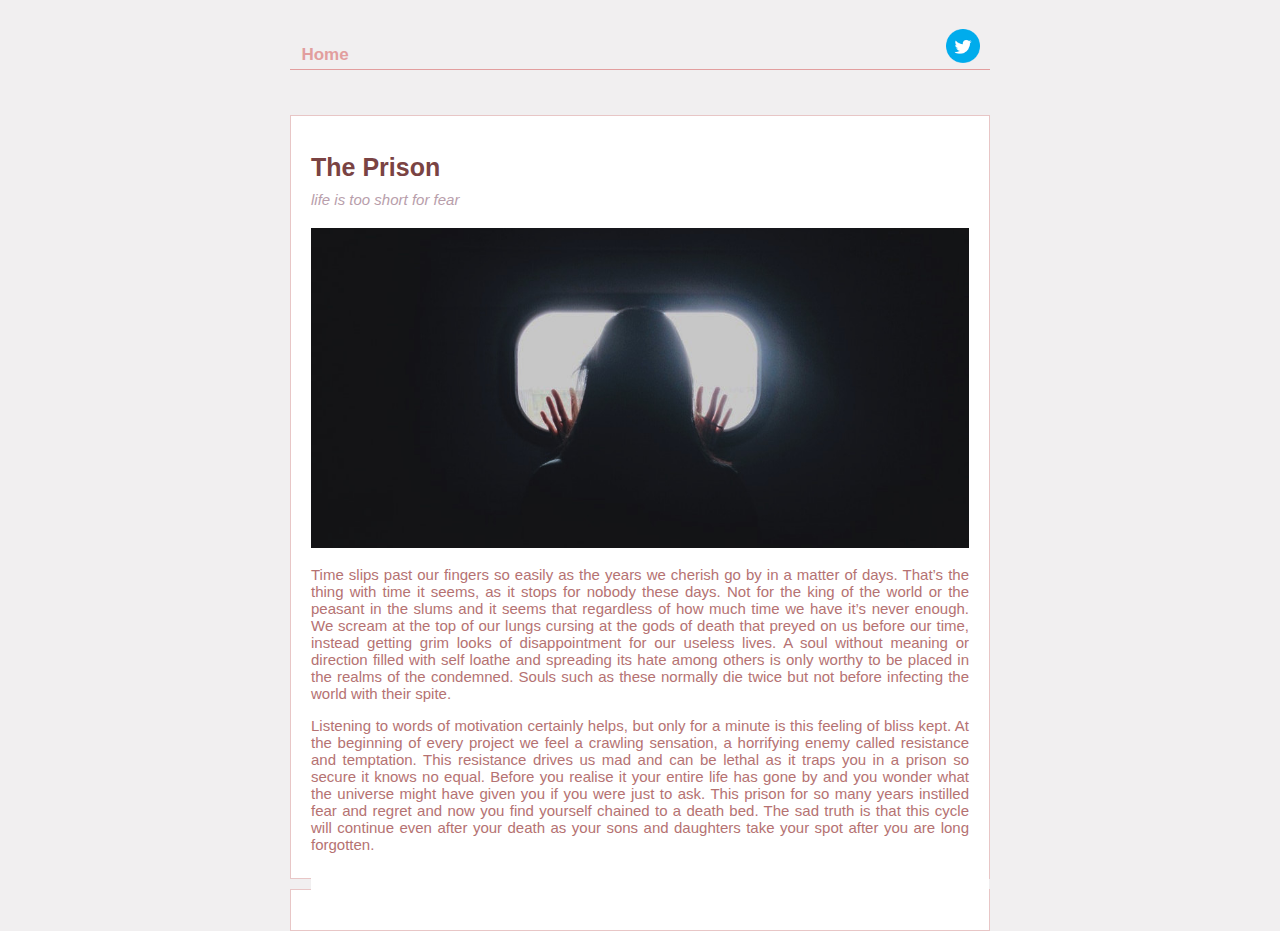
<file: 2019/06/19/the-prison.html>
<!DOCTYPE html>
<html>
<head>
		<script async src="https://www.googletagmanager.com/gtag/js?id=UA-142125224-1"></script>
	<script>
	  window.dataLayer = window.dataLayer || [];
	  function gtag(){dataLayer.push(arguments);}
	  gtag('js', new Date());

	  gtag('config', 'UA-142125224-1');
	</script>
	<link rel="shortcut icon" href="/assets/favicon.ico" type="image/x-icon">
	<meta charset="utf-8">
	<meta name="viewport" content="width=device-width" initial-scale="1.0">
	<title>The Prison</title>
	<link rel="stylesheet" type="text/css" href="/assets/layout.css">
</head>
<body>
	<div class="navbar center">
	<ul>
		<li><a href="/">Home</a></li>
	</ul>
	<div class="social-container">
		<a href="https://twitter.com/broscograd"><img src="/assets/flat_twitter.png" alt="twitter logo"></a>
	</div>

</div>


	<div class="article-container center">
		<div class="article-title"><h1>The Prison</h1></div>
		<div class="hook">life is too short for fear</div>
		<div class="article-image"><img src="/assets/the-prison.jpg" alt="The Prison"></div>
		<p>Time slips past our fingers so easily as the years we cherish go by in a matter of days. That’s the thing with time it seems, as it stops for nobody these days. Not for the king of the world or the peasant in the slums and it seems that regardless of how much time we have it’s never enough. We scream at the top of our lungs cursing at the gods of death that preyed on us before our time, instead getting grim looks of disappointment for our useless lives. A soul without meaning or direction filled with self loathe and spreading its hate among others is only worthy to be placed in the realms of the condemned. Souls such as these normally die twice but not before infecting the world with their spite.</p>

<p>Listening to words of motivation certainly helps, but only for a minute is this feeling of bliss kept. At the beginning of every project we feel a crawling sensation, a horrifying enemy called resistance and temptation. This resistance drives us mad and can be lethal as it traps you in a prison so secure it knows no equal. Before you realise it your entire life has gone by and you wonder what the universe might have given you if you were just to ask. This prison for so many years instilled fear and regret and now you find yourself chained to a death bed. The sad truth is that this cycle will continue even after your death as your sons and daughters take your spot after you are long forgotten.</p>

	</div>
	<div class="article-container center">
		<div id="disqus_thread" class="augment"></div>
	</div>
	
	<script>
	var disqus_config = function () 
	{
		this.page.url = PAGE_URL;
		this.page.identifier = PAGE_IDENTIFIER;
	};

	(function() 
	{ // DON'T EDIT BELOW THIS LINE
		var d = document, s = d.createElement('script');
		s.src = 'https://broscograd.disqus.com/embed.js';
		s.setAttribute('data-timestamp', +new Date());
		(d.head || d.body).appendChild(s);
	})();
	</script>
	<noscript>Please enable JavaScript to view the <a href="https://disqus.com/?ref_noscript">comments powered by Disqus.</a></noscript>
</body>
</html>
</file>
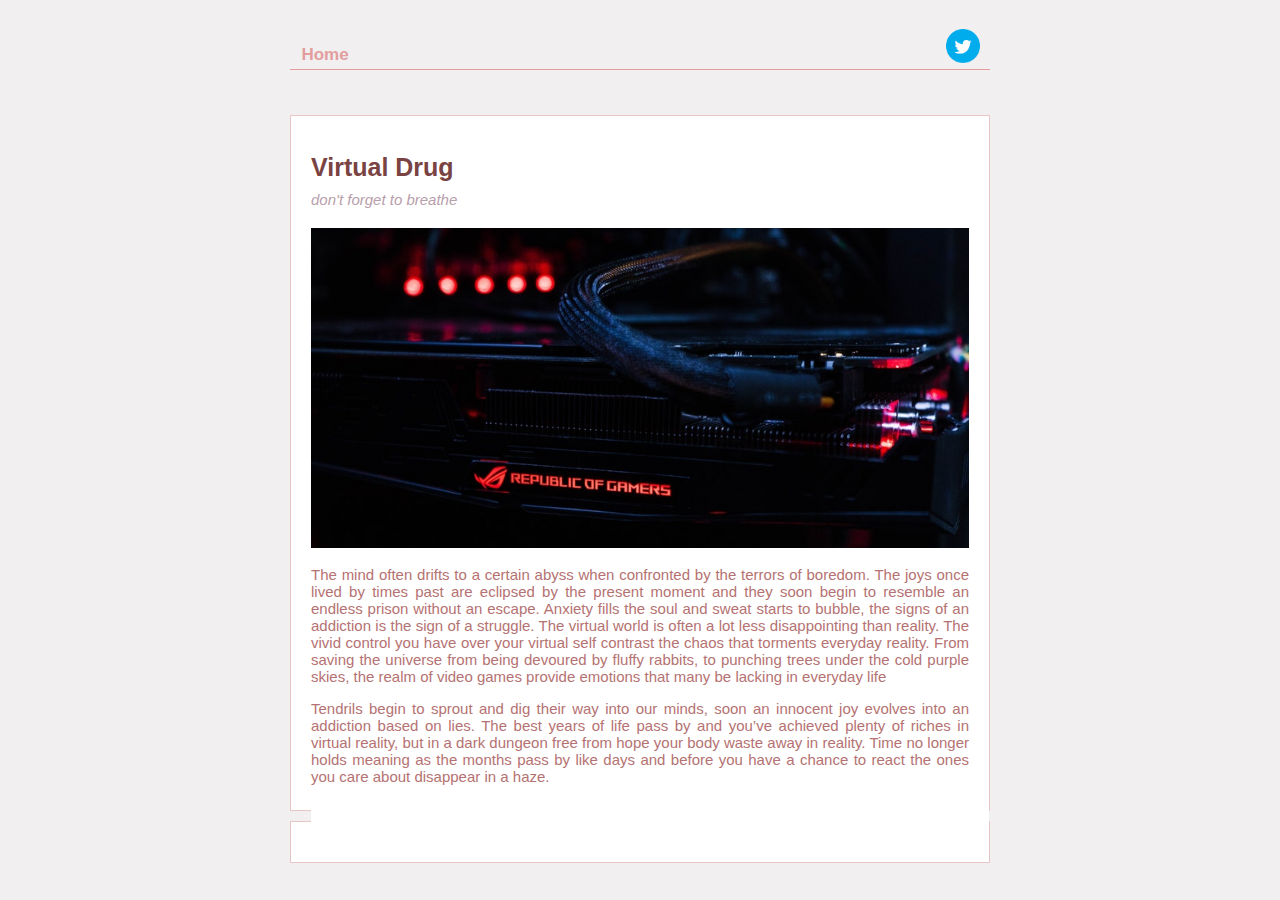
<file: 2019/06/20/virtual-drug.html>
<!DOCTYPE html>
<html>
<head>
		<script async src="https://www.googletagmanager.com/gtag/js?id=UA-142125224-1"></script>
	<script>
	  window.dataLayer = window.dataLayer || [];
	  function gtag(){dataLayer.push(arguments);}
	  gtag('js', new Date());

	  gtag('config', 'UA-142125224-1');
	</script>
	<link rel="shortcut icon" href="/assets/favicon.ico" type="image/x-icon">
	<meta charset="utf-8">
	<meta name="viewport" content="width=device-width" initial-scale="1.0">
	<title>Virtual Drug</title>
	<link rel="stylesheet" type="text/css" href="/assets/layout.css">
</head>
<body>
	<div class="navbar center">
	<ul>
		<li><a href="/">Home</a></li>
	</ul>
	<div class="social-container">
		<a href="https://twitter.com/broscograd"><img src="/assets/flat_twitter.png" alt="twitter logo"></a>
	</div>

</div>


	<div class="article-container center">
		<div class="article-title"><h1>Virtual Drug</h1></div>
		<div class="hook">don't forget to breathe</div>
		<div class="article-image"><img src="/assets/virtual-drug.jpg" alt="Virtual Drug"></div>
		<p>The mind often drifts to a certain abyss when confronted by the terrors of boredom. The joys once lived by times past are eclipsed by the present moment and they soon begin to resemble an endless prison without an escape. Anxiety fills the soul and sweat starts to bubble, the signs of an addiction is the sign of a struggle. The virtual world is often a lot less disappointing than reality. The vivid control you have over your virtual self contrast the chaos that torments everyday reality. From saving the universe from being devoured by fluffy rabbits, to punching trees under the cold purple skies, the realm of video games provide emotions that many be lacking in everyday life</p>

<p>Tendrils begin to sprout and dig their way into our minds, soon an innocent joy evolves into an addiction based on lies. The best years of life pass by and you’ve achieved plenty of riches in virtual reality, but in a dark dungeon free from hope your body waste away in reality. Time no longer holds meaning as the months pass by like days and before you have a chance to react the ones you care about disappear in a haze.</p>

	</div>
	<div class="article-container center">
		<div id="disqus_thread" class="augment"></div>
	</div>
	
	<script>
	var disqus_config = function () 
	{
		this.page.url = PAGE_URL;
		this.page.identifier = PAGE_IDENTIFIER;
	};

	(function() 
	{ // DON'T EDIT BELOW THIS LINE
		var d = document, s = d.createElement('script');
		s.src = 'https://broscograd.disqus.com/embed.js';
		s.setAttribute('data-timestamp', +new Date());
		(d.head || d.body).appendChild(s);
	})();
	</script>
	<noscript>Please enable JavaScript to view the <a href="https://disqus.com/?ref_noscript">comments powered by Disqus.</a></noscript>
</body>
</html>
</file>
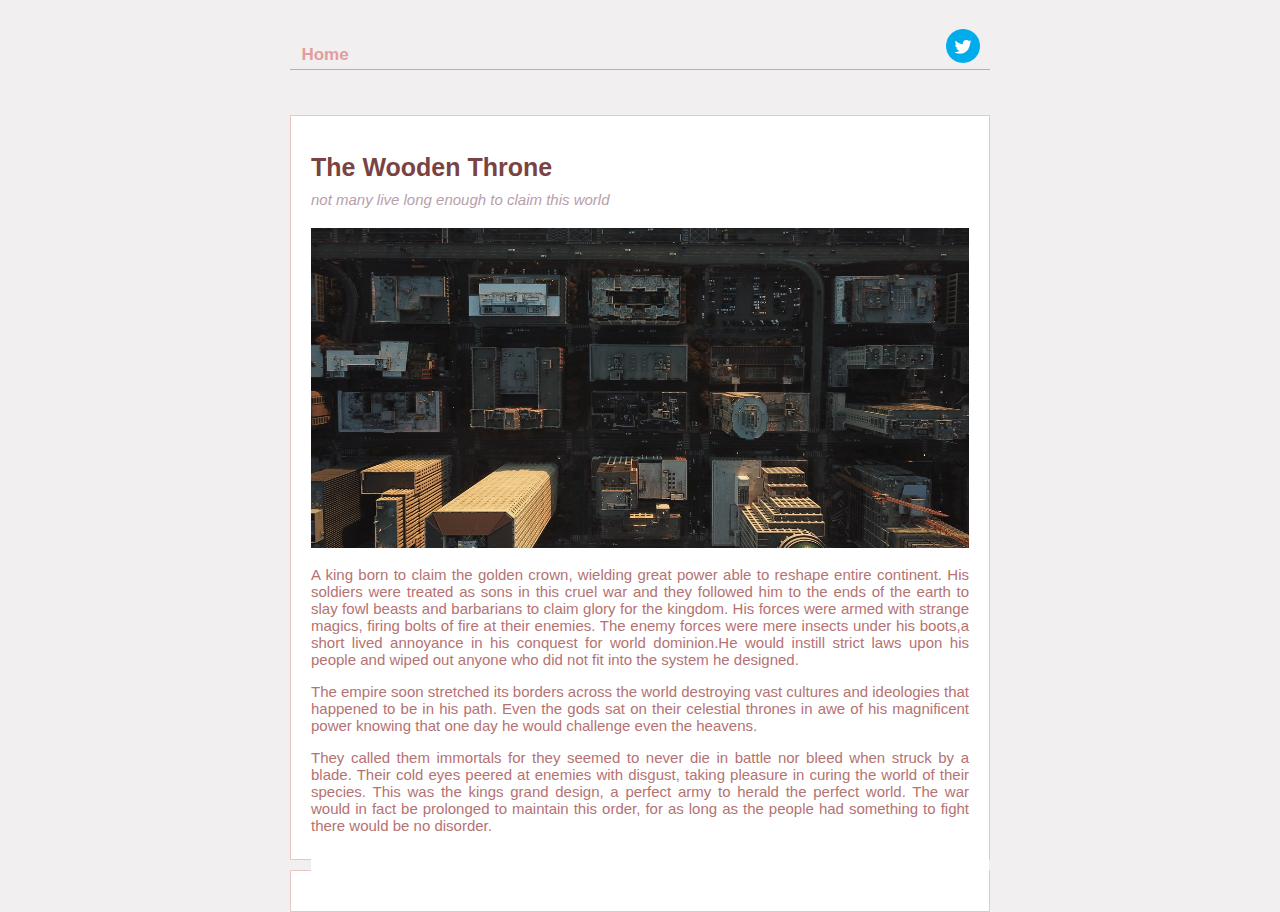
<file: 2019/06/21/the-wooden-throne.html>
<!DOCTYPE html>
<html>
<head>
		<script async src="https://www.googletagmanager.com/gtag/js?id=UA-142125224-1"></script>
	<script>
	  window.dataLayer = window.dataLayer || [];
	  function gtag(){dataLayer.push(arguments);}
	  gtag('js', new Date());

	  gtag('config', 'UA-142125224-1');
	</script>
	<link rel="shortcut icon" href="/assets/favicon.ico" type="image/x-icon">
	<meta charset="utf-8">
	<meta name="viewport" content="width=device-width" initial-scale="1.0">
	<title>The Wooden Throne</title>
	<link rel="stylesheet" type="text/css" href="/assets/layout.css">
</head>
<body>
	<div class="navbar center">
	<ul>
		<li><a href="/">Home</a></li>
	</ul>
	<div class="social-container">
		<a href="https://twitter.com/broscograd"><img src="/assets/flat_twitter.png" alt="twitter logo"></a>
	</div>

</div>


	<div class="article-container center">
		<div class="article-title"><h1>The Wooden Throne</h1></div>
		<div class="hook">not many live long enough to claim this world</div>
		<div class="article-image"><img src="/assets/the-wooden-throne.jpg" alt="The Wooden Throne"></div>
		<p>A king born to claim the golden crown, wielding great power able to reshape entire continent. His soldiers were treated as sons in this cruel war and they followed him to the ends of the earth to slay fowl beasts and barbarians to claim glory for the kingdom. His forces were armed with strange magics, firing bolts of fire at their enemies. The enemy forces were mere insects under his boots,a short lived annoyance in his conquest for world dominion.He would instill strict laws upon his people and wiped out anyone who did not fit into the system he designed.</p>

<p>The empire soon stretched its borders across the world destroying vast cultures and ideologies that happened to be in his path. Even the gods sat on their celestial thrones in awe of his magnificent power knowing that one day he would challenge even the heavens.</p>

<p>They called them immortals for they seemed to never die in battle nor bleed when struck by a blade. Their cold eyes peered at enemies with disgust, taking pleasure in curing the world of their species. This was the kings grand design, a perfect army to herald the perfect world. The war would in fact be prolonged to maintain this order, for as long as the people had something to fight there would be no disorder.</p>

	</div>
	<div class="article-container center">
		<div id="disqus_thread" class="augment"></div>
	</div>
	
	<script>
	var disqus_config = function () 
	{
		this.page.url = PAGE_URL;
		this.page.identifier = PAGE_IDENTIFIER;
	};

	(function() 
	{ // DON'T EDIT BELOW THIS LINE
		var d = document, s = d.createElement('script');
		s.src = 'https://broscograd.disqus.com/embed.js';
		s.setAttribute('data-timestamp', +new Date());
		(d.head || d.body).appendChild(s);
	})();
	</script>
	<noscript>Please enable JavaScript to view the <a href="https://disqus.com/?ref_noscript">comments powered by Disqus.</a></noscript>
</body>
</html>
</file>
<file: assets/layout.css>
html,body
{
	width: 100%;
	height: 100%;
	background-color: #f1eff0;
	margin: 0px;
	padding: 0px;
	color: #b57272;
	font-family: arial;
	font-size: 15px;
	min-width: 320px;
}

.augment
{
	padding: 10px;
}

#disqus_thread 
{
     position: relative;
}

#disqus_thread:after {
     content: "";
     display: block;
     height: 55px;
     width: 100%;
     position: absolute;
     bottom: 0;
     background: white;
}

.error p
{
	text-align: center;
    background-color: #ede9eb;
    width: 300px;
    height: 119px;
    padding: 20px;
    font-size: 36px;
    box-sizing: border-box;
    font-weight: bold;
    position: absolute;
    left: 0;
    top: 0;
    right: 0;
    bottom: 0;
    margin: auto;
}

p {
    padding: 10px;
    padding-top: 0px;
    padding-bottom: 0px;
    box-sizing: border-box;
    text-align: justify;
}

.center 
{
	vertical-align: top;
	margin: auto;
	display: block;
	box-sizing: border-box;
}

.navbar
{
	width: 700px;
	height: 70px;
	border-style: solid;
	border-width: 0px;
	border-bottom-width: 1px;
	border-color: #e29e9e;
	box-sizing: border-box;
	margin-bottom: 45px;
	padding: 5px;
	padding-left: 10px;
}

.navbar ul
{
	width: 100%;
	height: 100%;
	margin-top: 0px;
	vertical-align: top;
	box-sizing: border-box;
	display: inline-block;
	width: auto;
	padding: 0px;
}

.navbar li
{
	margin-top: 40px;
	display: inline-block;
	list-style-type: none;
}

.navbar a
{
	font-family: arial;
	color: #e29e9e;
	text-align: center;
	width: 50px;
	height: auto;
	text-decoration: none;
	display: block;
	box-sizing: border-box;
	font-weight: bold;
	font-size: 17px;
}

.navbar a:hover
{
	transition: 0.044s;
	color: #b57272;
	background-color: #eee6e6;
}

.article-container
{
	width: 700px;
    height: auto;
    background-color: white;
    border-style: solid;
    border-width: 1px;
    border-color: #e8c6c6;
    box-sizing: border-box;
    padding: 10px;
    margin-bottom: 10px;
}

.article-banner
{
	width: 100%;
	height: 250px;
	display: block;
	margin-bottom: 5px;
}

.article-banner img
{
	width: 100%;
	height: 100%;
}

.article-title
{
	margin-bottom: 5px;
	width: 100%;
	height: 50px;
	box-sizing: border-box;
	padding: 10px;
}

.article-title a,h1
{
	font-size: 25px;
    font-weight: bold;
    color: #7a4343;
    text-decoration: none;
    margin-bottom: 100px;
}

.article-title a:hover
{
	color: #b57272;
	transition: 0.044s;
}

.rss-feed
{
	height: auto;
	width: 100%;
	padding: 10px;
	box-sizing: border-box;
	text-align: justify;
	padding-top: 0px;
}

.article-image
{
	padding: 10px;
	box-sizing: border-box;
	padding-bottom: 0px;
}

.article-image img
{
	width: 100%;
	height: 320px;
}

.hook
{
	padding: 10px;
	box-sizing: border-box;
	font-style: italic;
	color:#b89eab;
}

.timestamp 
{
    background-color: #db3f3f;
    position: absolute;
    padding: 5px;
    box-sizing: border-box;
    color: white;
    font-weight: bold;
    font-size: 14px;
}
@media screen and (max-width: 730px)
{
	.article-container
	{
		margin:0px;
		width: 100%;
	}

	.navbar
	{
		width: 100%;
		margin-left: 0px;
	}
}

@media screen and (max-width: 730px)
{
	body
	{
		font-size: 14px;
	}

	.article-title a 
	{
    	font-size: 22px;
	}
}


.social-container
{
	width: auto;
    height: 100%;
    display: inline-block;
    padding: 5px;
    box-sizing: border-box;
    padding: 5px;
    margin-top: 19px;
    float: right;
}

.social-container img
{
    width: 34px;
    height: 34px;
}

.social-container a
{
	display: inline-block;
	width: 34px;
	height: 34px;
	margin-left: 5px;

}
</file>
